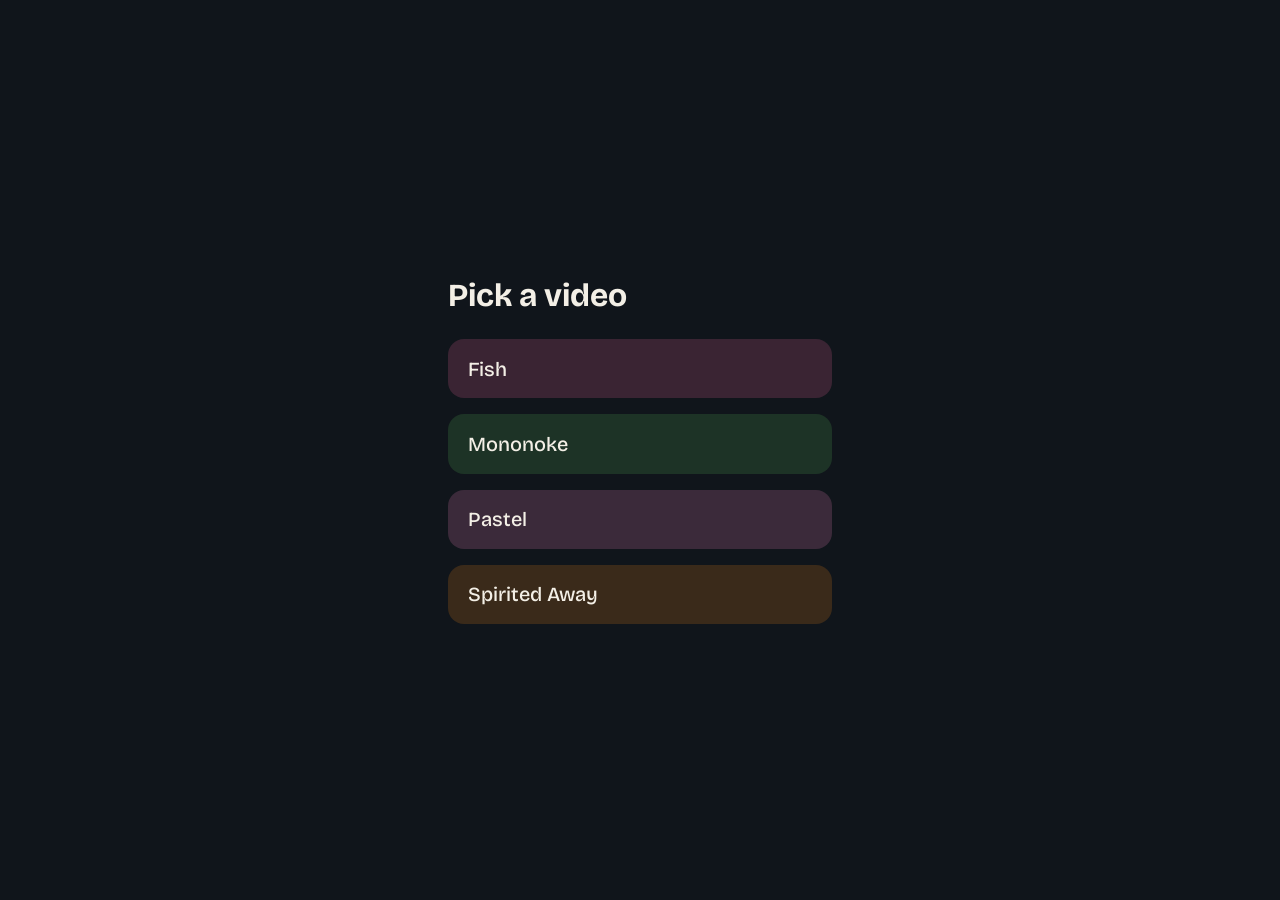
<file: index.html>
<!DOCTYPE html>
<html lang="en">
<head>
<meta charset="utf-8">
<meta name="viewport" content="width=device-width, initial-scale=1, viewport-fit=cover">
<title>NFC videos</title>
<link rel="stylesheet" href="player.css">
<style>body{overflow:auto}.home{padding-block:3rem}</style>
</head>
<body>
<main class="home">
  <h1>Pick a video</h1>
  <a href="fish.html" style="background:#3a2433">Fish</a>
  <a href="mononoke.html" style="background:#1d3326">Mononoke</a>
  <a href="pastel.html" style="background:#3b2a3a">Pastel</a>
  <a href="spirited-away.html" style="background:#3a2a1a">Spirited Away</a>
</main>
</body>
</html>
</file>
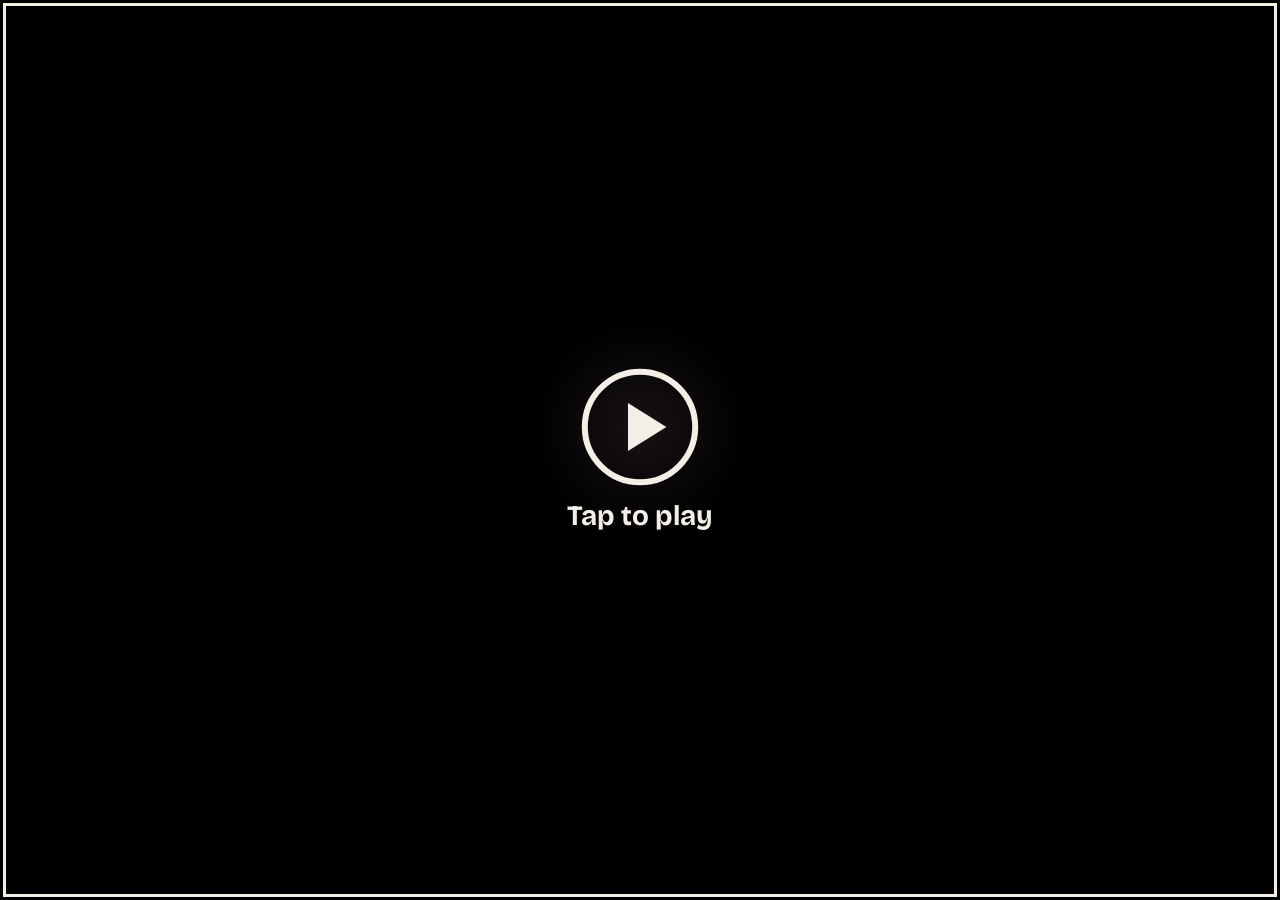
<file: fish.html>
<!DOCTYPE html>
<html lang="en">
<head>
<meta charset="utf-8">
<meta name="viewport" content="width=device-width, initial-scale=1, viewport-fit=cover">
<meta name="theme-color" content="#000000">
<title>Fish</title>
<link rel="stylesheet" href="player.css">
<style>:root{--bg:#000;--glow:#f2b8d966}</style>
</head>
<body>
<main class="stage">
  <video src="fish.mp4" playsinline autoplay preload="auto"></video>
  <button class="tap" type="button" aria-label="Play Fish with sound">
    <span>
      <svg viewBox="0 0 100 100" aria-hidden="true"><circle cx="50" cy="50" r="46" fill="none" stroke="currentColor" stroke-width="5"/><path d="M40 30 L72 50 L40 70 Z" fill="currentColor"/></svg>
      <span class="label">Tap to play</span>
    </span>
  </button>
</main>
<script src="player.js"></script>
</body>
</html>
</file>
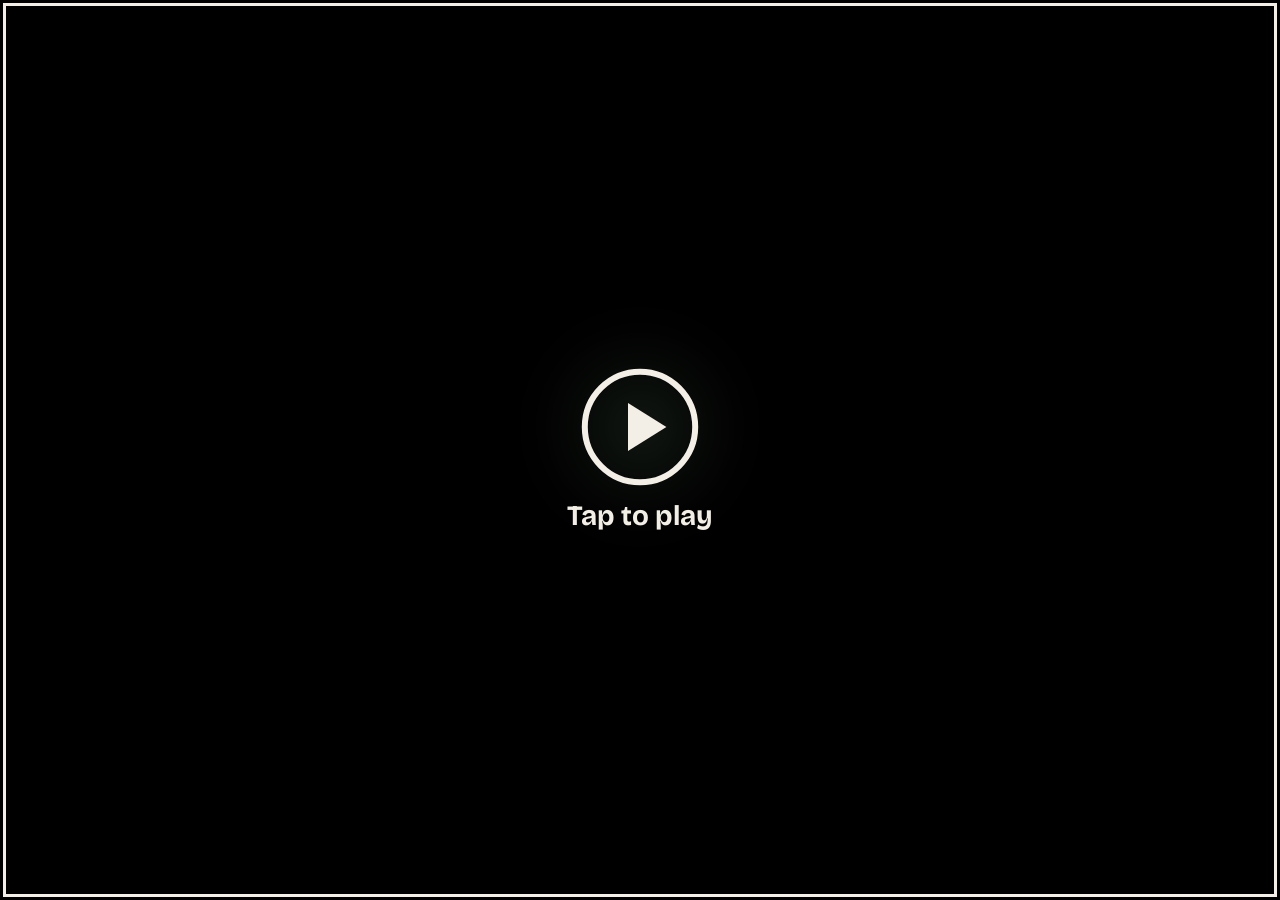
<file: mononoke.html>
<!DOCTYPE html>
<html lang="en">
<head>
<meta charset="utf-8">
<meta name="viewport" content="width=device-width, initial-scale=1, viewport-fit=cover">
<meta name="theme-color" content="#000000">
<title>Mononoke</title>
<link rel="stylesheet" href="player.css">
<style>:root{--bg:#000;--glow:#9fe0b066}</style>
</head>
<body>
<main class="stage">
  <video src="mononoke.mp4" playsinline autoplay preload="auto"></video>
  <button class="tap" type="button" aria-label="Play Mononoke with sound">
    <span>
      <svg viewBox="0 0 100 100" aria-hidden="true"><circle cx="50" cy="50" r="46" fill="none" stroke="currentColor" stroke-width="5"/><path d="M40 30 L72 50 L40 70 Z" fill="currentColor"/></svg>
      <span class="label">Tap to play</span>
    </span>
  </button>
</main>
<script src="player.js"></script>
</body>
</html>
</file>
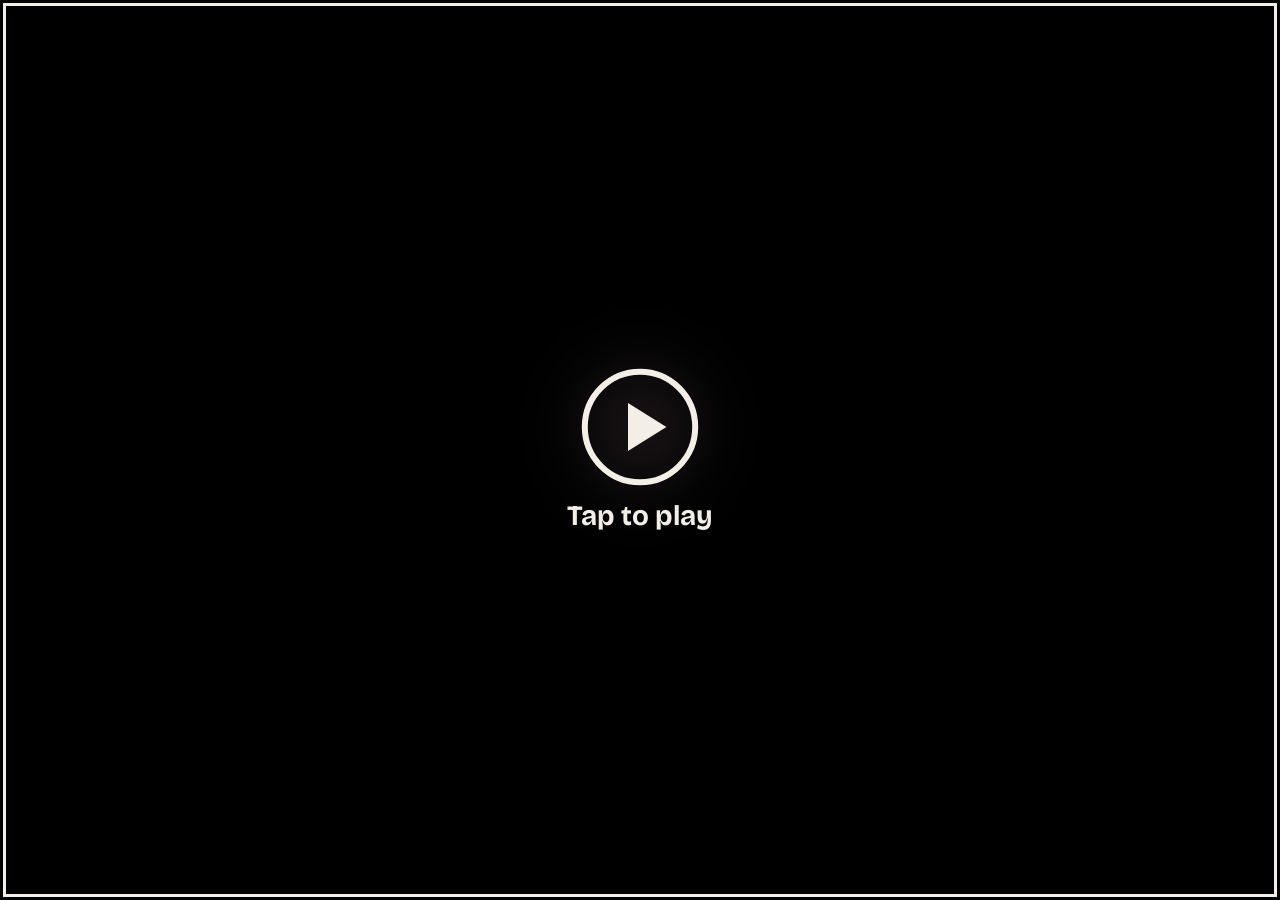
<file: pastel.html>
<!DOCTYPE html>
<html lang="en">
<head>
<meta charset="utf-8">
<meta name="viewport" content="width=device-width, initial-scale=1, viewport-fit=cover">
<meta name="theme-color" content="#000000">
<title>Pastel</title>
<link rel="stylesheet" href="player.css">
<style>:root{--bg:#000;--glow:#f7c6e066}</style>
</head>
<body>
<main class="stage">
  <video src="pastel.mp4" playsinline autoplay preload="auto"></video>
  <button class="tap" type="button" aria-label="Play Pastel with sound">
    <span>
      <svg viewBox="0 0 100 100" aria-hidden="true"><circle cx="50" cy="50" r="46" fill="none" stroke="currentColor" stroke-width="5"/><path d="M40 30 L72 50 L40 70 Z" fill="currentColor"/></svg>
      <span class="label">Tap to play</span>
    </span>
  </button>
</main>
<script src="player.js"></script>
</body>
</html>
</file>
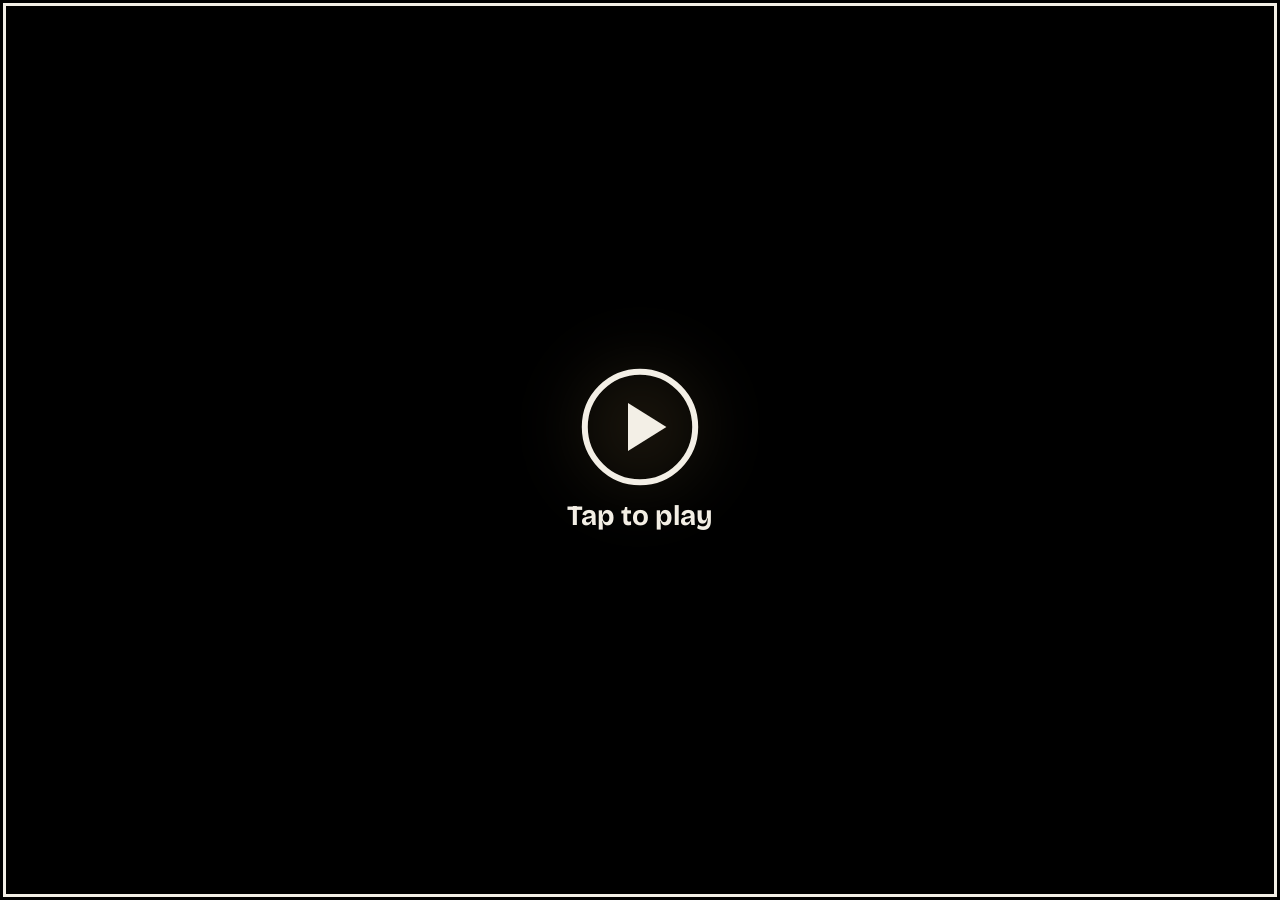
<file: spirited-away.html>
<!DOCTYPE html>
<html lang="en">
<head>
<meta charset="utf-8">
<meta name="viewport" content="width=device-width, initial-scale=1, viewport-fit=cover">
<meta name="theme-color" content="#000000">
<title>Spirited Away</title>
<link rel="stylesheet" href="player.css">
<style>:root{--bg:#000;--glow:#ffd27a66}</style>
</head>
<body>
<main class="stage">
  <video src="spirited-away.mp4" playsinline autoplay preload="auto"></video>
  <button class="tap" type="button" aria-label="Play Spirited Away with sound">
    <span>
      <svg viewBox="0 0 100 100" aria-hidden="true"><circle cx="50" cy="50" r="46" fill="none" stroke="currentColor" stroke-width="5"/><path d="M40 30 L72 50 L40 70 Z" fill="currentColor"/></svg>
      <span class="label">Tap to play</span>
    </span>
  </button>
</main>
<script src="player.js"></script>
</body>
</html>
</file>
<file: player.css>
@import url('https://fonts.googleapis.com/css2?family=Bricolage+Grotesque:opsz,wght@12..96,500;12..96,700&display=swap');
:root{--bg:#10151b;--ink:#f3efe6;--glow:#ffffff33;box-sizing:border-box;padding-top:env(safe-area-inset-top,0px);padding-bottom:env(safe-area-inset-bottom,0px)}
*,*::before,*::after{box-sizing:inherit}
html,body{height:100%;margin:0}
body{background:var(--bg);color:var(--ink);font-family:'Bricolage Grotesque',system-ui,-apple-system,'Segoe UI',sans-serif;display:grid;place-items:center;overflow:hidden}
.stage{position:relative;width:min(100vw,100%);height:100%;display:grid;place-items:center}
video{width:100%;height:100%;object-fit:contain;display:block;background:var(--bg)}
.tap{position:absolute;inset:0;display:none;place-items:center;border:0;background:radial-gradient(circle at center,#0006 0,#000a 70%);color:var(--ink);cursor:pointer;font:inherit}
.tap.show{display:grid}
.tap span{display:grid;place-items:center;gap:.75rem;font-size:clamp(1.25rem,5vw,1.75rem);font-weight:700}
.tap svg{width:clamp(5rem,22vw,7.5rem);height:auto;filter:drop-shadow(0 0 2rem var(--glow))}
.tap:focus-visible{outline:3px solid var(--ink);outline-offset:-6px}
@media (prefers-reduced-motion:no-preference){.tap.show svg{animation:pulse 1.8s ease-in-out infinite}}
@keyframes pulse{50%{transform:scale(1.08)}}
.home{display:grid;gap:1rem;padding:2rem;width:min(28rem,100%)}
.home h1{font-size:2rem;margin:0 0 .5rem}
.home a{display:block;padding:1.1rem 1.25rem;border-radius:1rem;color:var(--ink);text-decoration:none;font-size:1.25rem;font-weight:500}
.home a:focus-visible{outline:3px solid var(--ink);outline-offset:3px}
</file>
